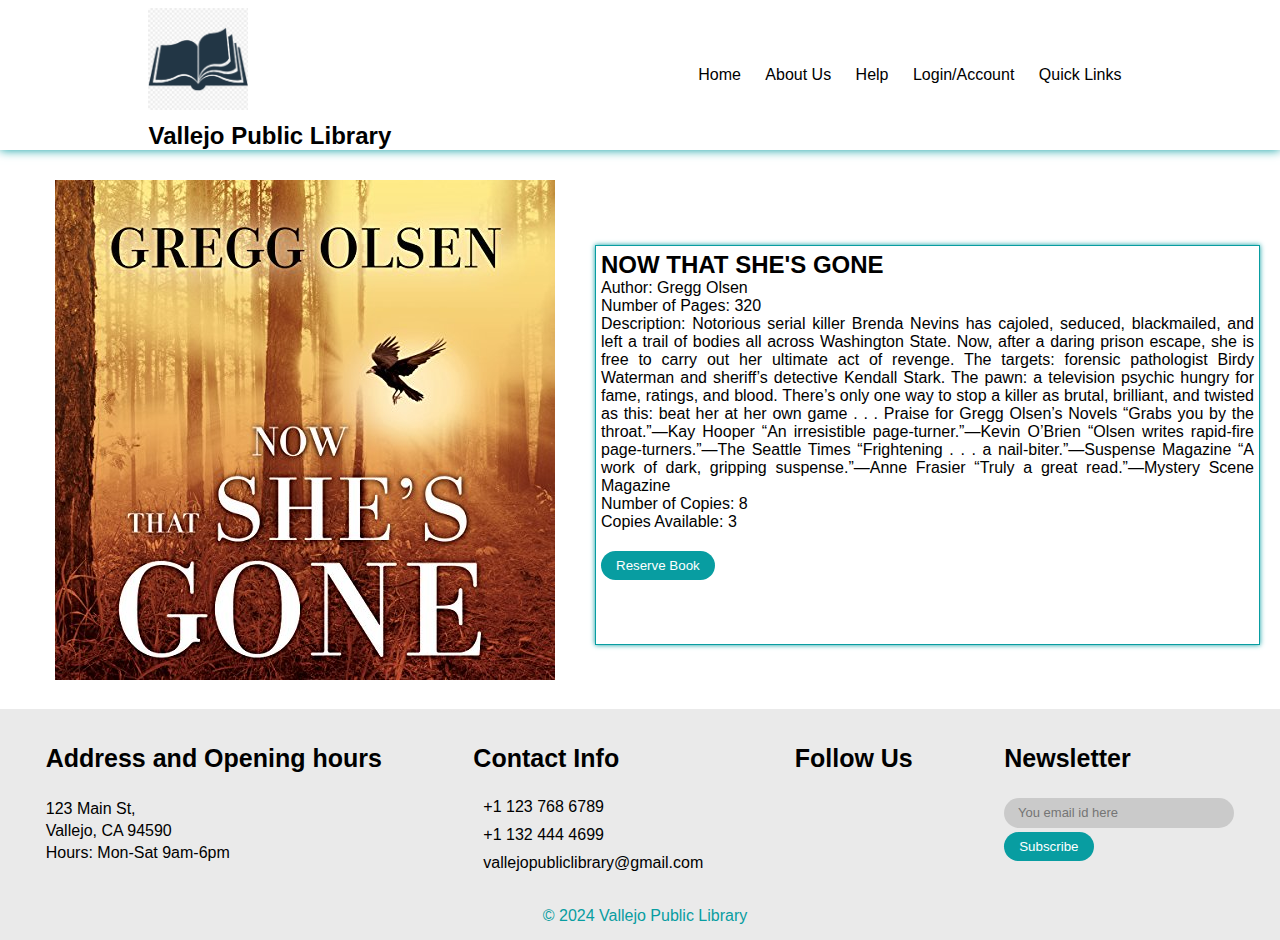
<file: book.html>
<!DOCTYPE html>
<html lang="en">

<head>
    <meta charset="UTF-8">
    <meta http-equiv="X-UA-Compatible" content="IE=edge">
    <meta name="viewport" content="width=device-width, initial-scale=1.0">
    <title>Vallejo Public Library Website</title>
    <link rel="stylesheet" href="style.css">
    <link rel="stylesheet" href="https://cdnjs.cloudflare.com/ajax/libs/font-awesome/6.1.1/css/all.min.css"
        integrity="sha512-KfkfwYDsLkIlwQp6LFnl8zNdLGxu9YAA1QvwINks4PhcElQSvqcyVLLD9aMhXd13uQjoXtEKNosOWaZqXgel0g=="
        crossorigin="anonymous" referrerpolicy="no-referrer" />
</head>

<body>
    <section>
        <nav>
            <div class="logo">
                <img src="image/logo.png">
                <h2>Vallejo Public Library</h2>
            </div>
            <ul>
                <li>
                    <a href="index.html">Home</a>
                </li>
                <li>
                    <a href="About_Us.html">About Us</a>
                </li>
                <li>
                    <a href="Help.html">Help</a>
                </li>
                <li>
                    <a href="#Login/Account.html">Login/Account</a>
                </li>
                <li class="dropdown">
                    <a href="#Quick Links">Quick Links</a>
                    <div class="dropdown-content">
                        <a href="Library_Card_Form.html">Get Library Card</a>
                        <a href="#">Renew Library Card</a>
                        <a href="catalog.html">Book Catalog</a>
                    </div>
                </li>
            </ul>
            </div>
        </nav>
    </section>
    <section>
        <div class="container">
            <div class="image">
                <img src="image/thriller_1.jpg">
            </div>
            <div class="desc">
                <h2>NOW THAT SHE'S GONE</h2>
                <p>Author: Gregg Olsen</p>
                <p>Number of Pages: 320</p>
                <p>Description: Notorious serial killer Brenda Nevins has cajoled, seduced, blackmailed, and left a
                    trail of bodies all across Washington State. Now, after a daring prison escape, she is free to carry
                    out her ultimate act of revenge. The targets: forensic pathologist Birdy Waterman and sheriff’s
                    detective Kendall Stark. The pawn: a television psychic hungry for fame, ratings, and blood. There’s
                    only one way to stop a killer as brutal, brilliant, and twisted as this: beat her at her own game .
                    . . Praise for Gregg Olsen’s Novels “Grabs you by the throat.”—Kay Hooper “An irresistible
                    page-turner.”—Kevin O’Brien “Olsen writes rapid-fire page-turners.”—The Seattle Times “Frightening .
                    . . a nail-biter.”—Suspense Magazine “A work of dark, gripping suspense.”—Anne Frasier “Truly a
                    great read.”—Mystery Scene Magazine</p>
                <p>Number of Copies: 8</p>
                <p>Copies Available: 3</p>
                <button type="submit">Reserve Book</button>
            </div>

        </div>
        <script>
            function reserveBook() {
            }
        </script>
    </section>
    <footer>
        <div class="footer_main">

            <div class="tag">
                <h1>Address and Opening hours</h1>
                <p>123 Main St,</p>
                <p>Vallejo, CA 94590</p>
                <p>Hours: Mon-Sat 9am-6pm</p>

            </div>

            <div class="tag">
                <h1>Contact Info</h1>
                <a href="#"><i class="fa-solid fa-phone"></i>+1 123 768 6789</a>
                <a href="#"><i class="fa-solid fa-phone"></i>+1 132 444 4699</a>
                <a href="#"><i class="fa-solid fa-envelope"></i>vallejopubliclibrary@gmail.com</a>

            </div>

            <div class="tag">
                <h1>Follow Us</h1>
                <div class="social_link">
                    <i class="fa-brands fa-facebook-f"></i>
                    <i class="fa-brands fa-instagram"></i>
                    <i class="fa-brands fa-twitter"></i>
                    <i class="fa-brands fa-linkedin-in"></i>
                </div>

            </div>

            <div class="tag">
                <h1>Newsletter</h1>
                <div class="search_bar">
                    <input type="text" placeholder="You email id here">
                    <button type="submit">Subscribe</button>
                </div>
            </div>

        </div>

        <p class="end"><span><i class="last"></i>&copy; 2024 Vallejo Public Library</span></p>

    </footer>
</body>

</html>
</file>
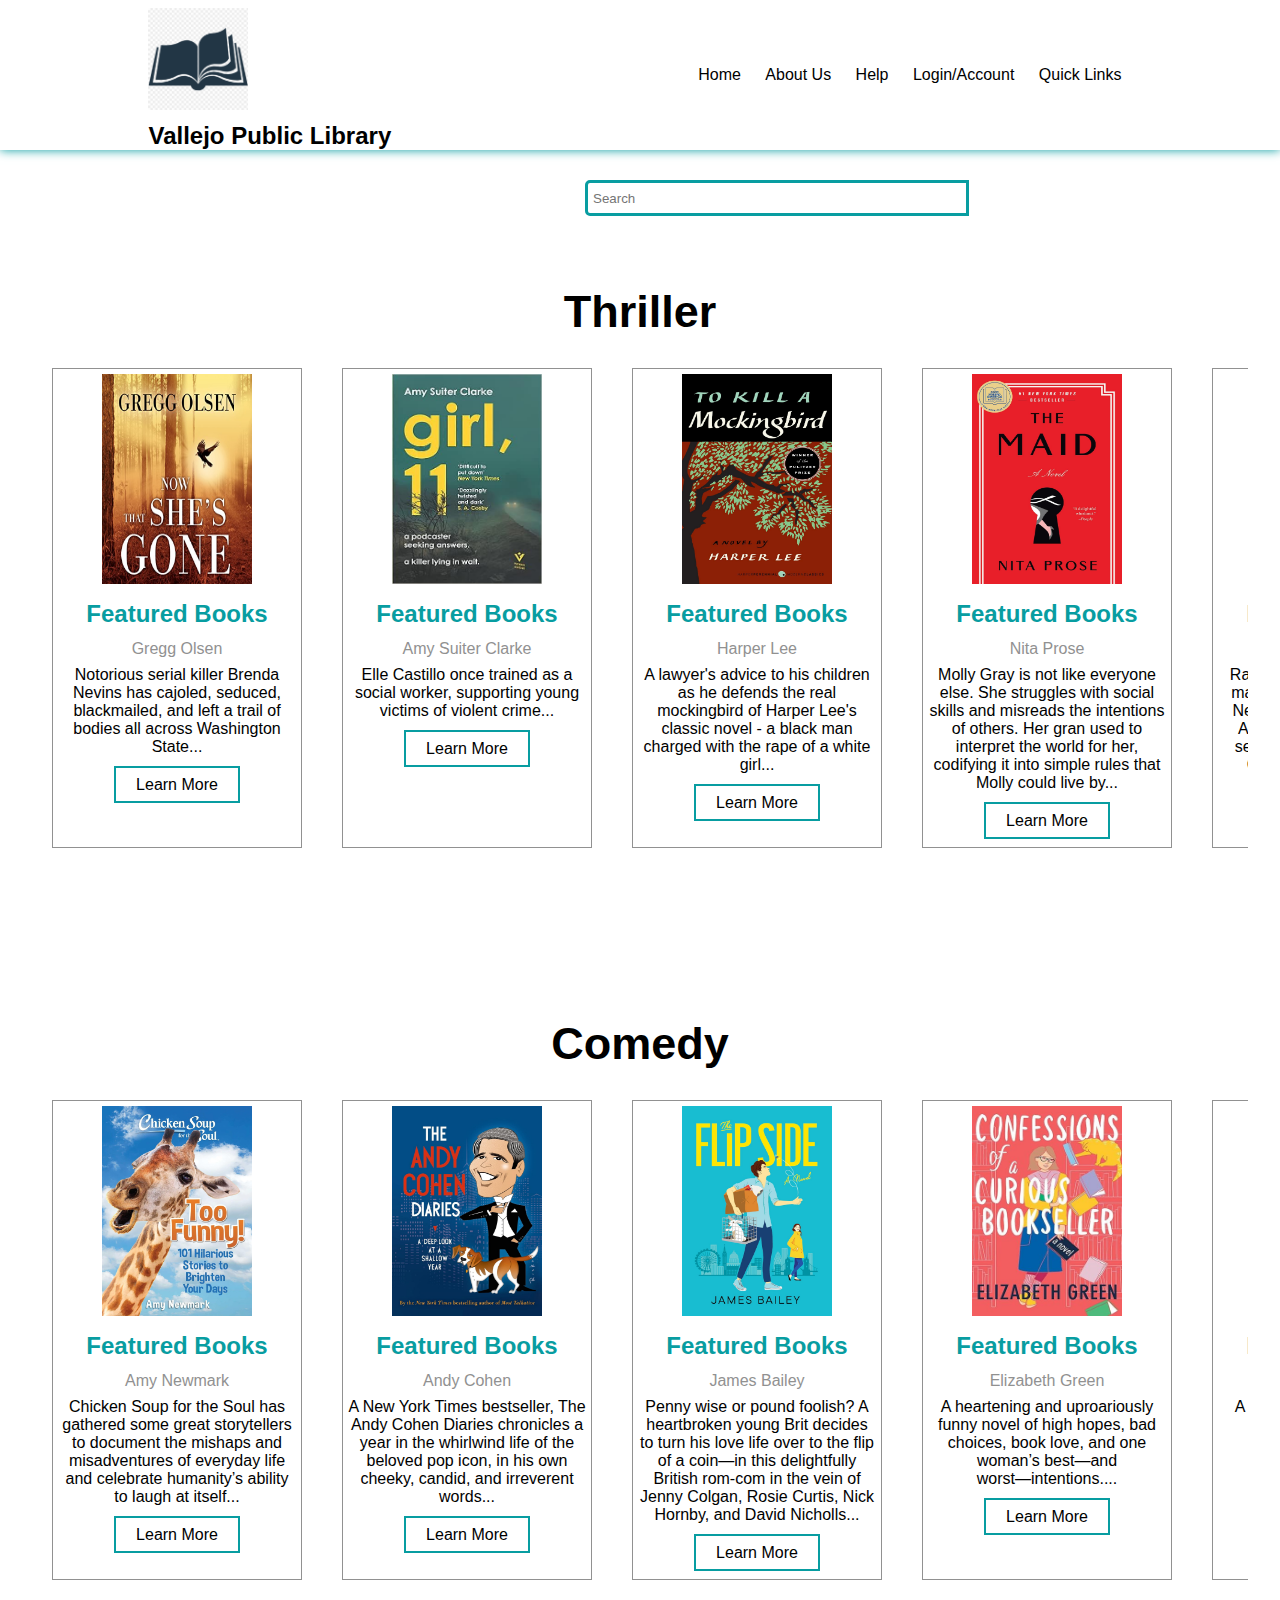
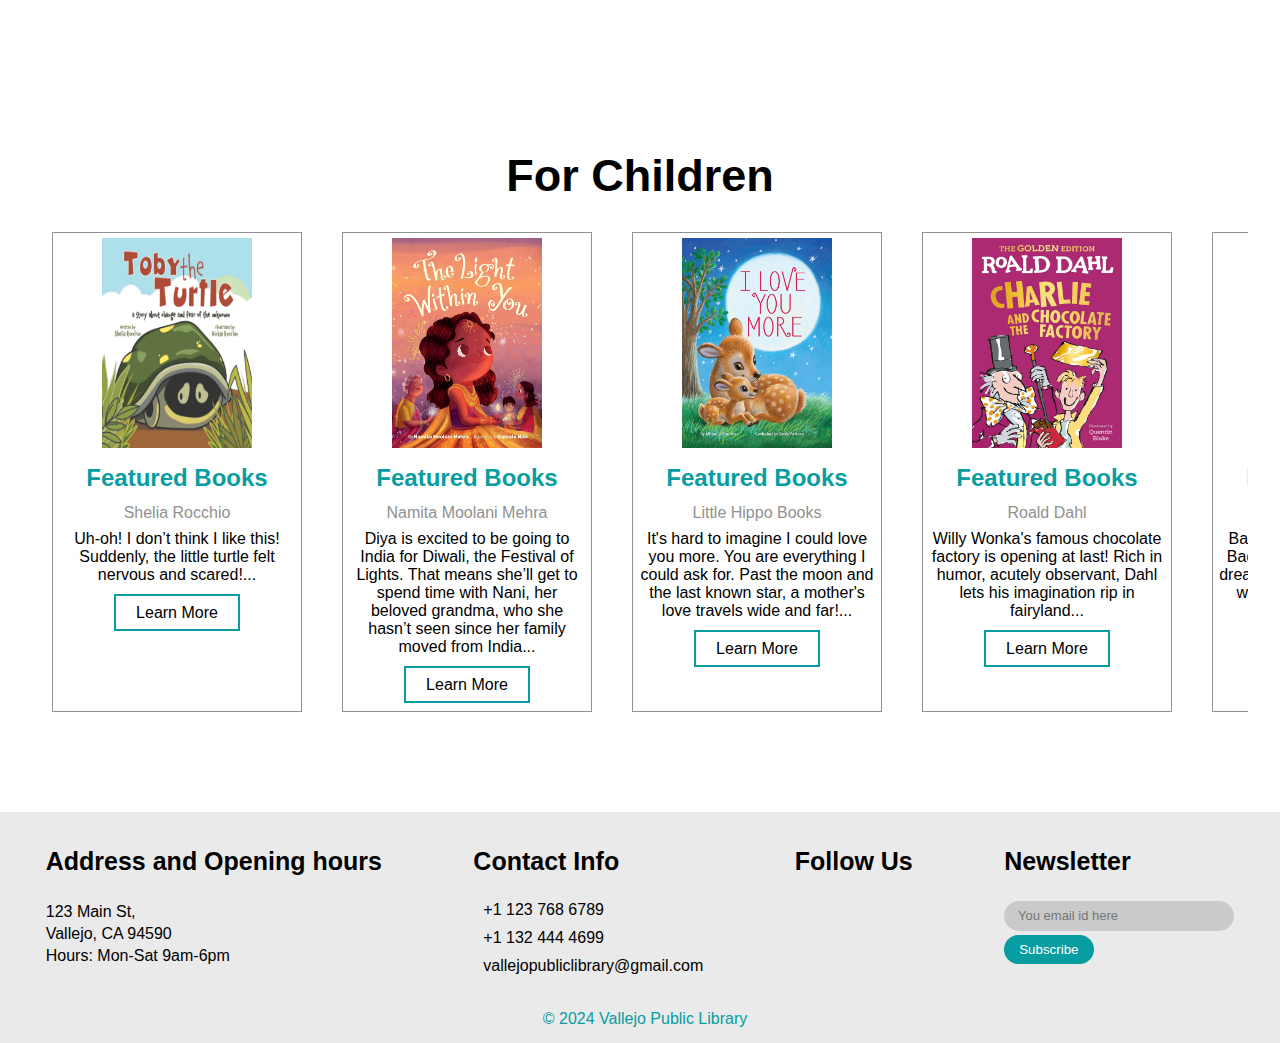
<file: catalog.html>
<!DOCTYPE html>
<html lang="en">

<head>
    <meta charset="UTF-8">
    <meta http-equiv="X-UA-Compatible" content="IE=edge">
    <meta name="viewport" content="width=device-width, initial-scale=1.0">
    <title>Vallejo Public Library Website</title>
    <link rel="stylesheet" href="style.css">
    <link rel="stylesheet" href="https://cdnjs.cloudflare.com/ajax/libs/font-awesome/6.1.1/css/all.min.css"
        integrity="sha512-KfkfwYDsLkIlwQp6LFnl8zNdLGxu9YAA1QvwINks4PhcElQSvqcyVLLD9aMhXd13uQjoXtEKNosOWaZqXgel0g=="
        crossorigin="anonymous" referrerpolicy="no-referrer" />
</head>

<body>
    <section>
        <nav>
            <div class="logo">
                <img src="image/logo.png">
                <h2>Vallejo Public Library</h2>
            </div>

            </div>
            <ul>
                <li>
                    <a href="index.html">Home</a>
                </li>
                <li>
                    <a href="About_Us.html">About Us</a>
                </li>
                <li>
                    <a href="Help.html">Help</a>
                </li>
                <li>
                    <a href="#Login/Account.html">Login/Account</a>
                </li>
                <li class="dropdown">
                    <a href="#Quick Links">Quick Links</a>
                    <div class="dropdown-content">
                        <a href="Library_Card_Form.html">Get Library Card</a>
                        <a href="#">Renew Library Card</a>
                        <a href="catalog.html">Book Catalog</a>
                    </div>
                </li>
            </ul>
            </div>
        </nav>
    </section>
    <section>
        <div class="main">

        </div>
        <div class="search">
            <input type="text" class="searchTerm" placeholder="Search">
            <!--   <button type="submit" class="searchButton_home">
                <i class="fa fa-search"></i> -->
            <!-- </button> -->
        </div>
        <div class="books">

            <div class="thriller_books">

                <h1>Thriller</h1>

                <div class="thriller_book_box">

                    <div class="thriller_book_card">

                        <div class="thriller_book_img">
                            <img src="image/thriller_1.jpg">
                        </div>
                        <div class="thriller_book_tag">
                            <h2>Featured Books</h2>
                            <p class="writer">Gregg Olsen</p>
                            <div class="description">Notorious serial killer Brenda Nevins has cajoled, seduced,
                                blackmailed, and left a trail of bodies all across Washington State...</div>
                            <a href="book.html" class="f_btn">Learn More</a>
                        </div>
                    </div>
                    <div class="thriller_book_card">

                        <div class="thriller_book_img">
                            <img src="image/thriller_2.jpg">
                        </div>

                        <div class="thriller_book_tag">
                            <h2>Featured Books</h2>
                            <p class="writer">Amy Suiter Clarke</p>
                            <div class="description">Elle Castillo once trained as a social worker, supporting young
                                victims of violent crime...</div>
                            <a href="#" class="f_btn">Learn More</a>
                        </div>
                    </div>

                    <div class="thriller_book_card">

                        <div class="thriller_book_img">
                            <img src="image/thriller_3.jpg">
                        </div>

                        <div class="thriller_book_tag">
                            <h2>Featured Books</h2>
                            <p class="writer">Harper Lee</p>
                            <div class="description">A lawyer's advice to his children as he defends the real
                                mockingbird of Harper Lee's classic novel - a black man charged with the rape of a white
                                girl...</div>
                            <a href="#" class="f_btn">Learn More</a>
                        </div>

                    </div>

                    <div class="thriller_book_card">

                        <div class="thriller_book_img">
                            <img src="image/thriller_4.jpg">
                        </div>

                        <div class="thriller_book_tag">
                            <h2>Featured Books</h2>
                            <p class="writer">Nita Prose</p>
                            <div class="description">Molly Gray is not like everyone else. She struggles with social
                                skills and misreads the intentions of others. Her gran used to interpret the world for
                                her, codifying it into simple rules that Molly could live by...</div>
                            <a href="#" class="f_btn">Learn More</a>
                        </div>

                    </div>
                    <div class="thriller_book_card">

                        <div class="thriller_book_img">
                            <img src="image/thriller_5.jpg">
                        </div>

                        <div class="thriller_book_tag">
                            <h2>Featured Books</h2>
                            <p class="writer">Roger Stelljes</p>
                            <div class="description">Racing to the murder scene of married couple Dan and Heidi Newman
                                in an isolated cabin, Agent Tori Hunter finds their seventeen-year-old daughter Cara
                                hiding in the woods, shaking with fear...</div>
                            <a href="#" class="f_btn">Learn More</a>
                        </div>

                    </div>
                    <div class="thriller_book_card">

                        <div class="thriller_book_img">
                            <img src="image/thriller_6.jpeg">
                        </div>

                        <div class="thriller_book_tag">
                            <h2>Featured Books</h2>
                            <p class="writer">Rona Halsall</p>
                            <div class="description">Martha would do anything for her devoted mother, Fran. Now in her
                                mid-twenties, Martha still lives with her in their remote, pretty cottage in the Cornish
                                countryside...
                            </div>
                            <a href="#" class="f_btn">Learn More</a>
                        </div>
                    </div>
                </div>
            </div>

            <div class="thriller_books">

                <h1>Comedy</h1>

                <div class="thriller_book_box">

                    <div class="thriller_book_card">

                        <div class="thriller_book_img">
                            <img src="image/comedy_1.jpg">
                        </div>
                        <div class="thriller_book_tag">
                            <h2>Featured Books</h2>
                            <p class="writer">Amy Newmark</p>
                            <div class="description">Chicken Soup for the Soul has gathered some great storytellers to
                                document the mishaps and misadventures of everyday life and
                                celebrate humanity’s ability to laugh at itself...</div>
                            <a href="#" class="f_btn">Learn More</a>
                        </div>
                    </div>
                    <div class="thriller_book_card">

                        <div class="thriller_book_img">
                            <img src="image/comedy_2.jpg">
                        </div>

                        <div class="thriller_book_tag">
                            <h2>Featured Books</h2>
                            <p class="writer">Andy Cohen</p>
                            <div class="description">A New York Times bestseller, The Andy Cohen Diaries chronicles a
                                year in the whirlwind life of the beloved pop icon, in his own cheeky, candid, and
                                irreverent words...</div>
                            <a href="#" class="f_btn">Learn More</a>
                        </div>
                    </div>

                    <div class="thriller_book_card">

                        <div class="thriller_book_img">
                            <img src="image/comedy_3.jpg">
                        </div>

                        <div class="thriller_book_tag">
                            <h2>Featured Books</h2>
                            <p class="writer">James Bailey</p>
                            <div class="description">Penny wise or pound foolish? A heartbroken young Brit decides to
                                turn his love life over to the flip of a coin—in this delightfully British rom-com in
                                the vein of Jenny Colgan, Rosie Curtis, Nick Hornby, and David Nicholls...</div>
                            <a href="#" class="f_btn">Learn More</a>
                        </div>

                    </div>

                    <div class="thriller_book_card">

                        <div class="thriller_book_img">
                            <img src="image/comedy_4.jpg">
                        </div>

                        <div class="thriller_book_tag">
                            <h2>Featured Books</h2>
                            <p class="writer"> Elizabeth Green</p>
                            <div class="description">A heartening and uproariously funny novel of high hopes, bad
                                choices, book love, and one woman’s best―and worst―intentions....</div>
                            <a href="#" class="f_btn">Learn More</a>
                        </div>

                    </div>
                    <div class="thriller_book_card">

                        <div class="thriller_book_img">
                            <img src="image/comedy_5.jpg">
                        </div>

                        <div class="thriller_book_tag">
                            <h2>Featured Books</h2>
                            <p class="writer">Josh Peck</p>
                            <div class="description">A wonderfully candid memoir from one of the most recognizable faces
                                of a generation, actor, writer, Youtuber, and television superstar, Josh Peck...</div>
                            <a href="#" class="f_btn">Learn More</a>
                        </div>

                    </div>
                    <div class="thriller_book_card">

                        <div class="thriller_book_img">
                            <img src="image/comedy_6.jpg">
                        </div>

                        <div class="thriller_book_tag">
                            <h2>Featured Books</h2>
                            <p class="writer">Rooney Sally</p>
                            <div class="description">Connell and Marianne grow up in the same small town in rural
                                Ireland. The similarities end there; they are from very different worlds...
                            </div>
                            <a href="#" class="f_btn">Learn More</a>
                        </div>
                    </div>
                </div>
            </div>

            <div class="thriller_books">

                <h1>For Children</h1>

                <div class="thriller_book_box">

                    <div class="thriller_book_card">

                        <div class="thriller_book_img">
                            <img src="image/kid_1.jpg">
                        </div>
                        <div class="thriller_book_tag">
                            <h2>Featured Books</h2>
                            <p class="writer">Shelia Rocchio</p>
                            <div class="description">Uh-oh! I don’t think I like this!
                                Suddenly, the little turtle felt nervous and scared!...</div>
                            <a href="#" class="f_btn">Learn More</a>
                        </div>
                    </div>
                    <div class="thriller_book_card">

                        <div class="thriller_book_img">
                            <img src="image/kid_2.jpg">
                        </div>

                        <div class="thriller_book_tag">
                            <h2>Featured Books</h2>
                            <p class="writer">Namita Moolani Mehra</p>
                            <div class="description">Diya is excited to be going to India for Diwali, the Festival of
                                Lights. That means she’ll get to spend time with Nani, her beloved grandma, who she
                                hasn’t seen since her family moved from India...</div>
                            <a href="#" class="f_btn">Learn More</a>
                        </div>
                    </div>

                    <div class="thriller_book_card">

                        <div class="thriller_book_img">
                            <img src="image/kid_3.jpg">
                        </div>

                        <div class="thriller_book_tag">
                            <h2>Featured Books</h2>
                            <p class="writer">Little Hippo Books</p>
                            <div class="description">It's hard to imagine I could love you more. You are everything I
                                could ask for. Past the moon and the last known star, a mother's love travels wide and
                                far!...</div>
                            <a href="#" class="f_btn">Learn More</a>
                        </div>

                    </div>

                    <div class="thriller_book_card">

                        <div class="thriller_book_img">
                            <img src="image/kid_4.jpg">
                        </div>

                        <div class="thriller_book_tag">
                            <h2>Featured Books</h2>
                            <p class="writer"> Roald Dahl</p>
                            <div class="description">Willy Wonka's famous chocolate factory is opening at last! Rich in
                                humor, acutely observant, Dahl lets his imagination rip in fairyland...</div>
                            <a href="#" class="f_btn">Learn More</a>
                        </div>

                    </div>
                    <div class="thriller_book_card">

                        <div class="thriller_book_img">
                            <img src="image/kid_5.jpg">
                        </div>

                        <div class="thriller_book_tag">
                            <h2>Featured Books</h2>
                            <p class="writer"> Susan Verde</p>
                            <div class="description">Based on supermodel Georgie Badiel’s childhood, a young girl dreams
                                of bringing clean drinking water to her African village...</div>
                            <a href="#" class="f_btn">Learn More</a>
                        </div>

                    </div>
                    <div class="thriller_book_card">

                        <div class="thriller_book_img">
                            <img src="image/kid_6.jpg">
                        </div>

                        <div class="thriller_book_tag">
                            <h2>Featured Books</h2>
                            <p class="writer">Onjali Q. Raúf </p>
                            <div class="description">In the vein of timely titles such as Katherine Applegate's Wishtree
                                and Alan Gratz's Refugee comes a touching, accessible middle-grade debut about the
                                ongoing Syrian refugee crisis...
                            </div>
                            <a href="#" class="f_btn">Learn More</a>
                        </div>
                    </div>
                </div>
            </div>
        </div>
    </section>

    <footer>
        <div class="footer_main">

            <div class="tag">
                <h1>Address and Opening hours</h1>
                <p>123 Main St,</p>
                <p>Vallejo, CA 94590</p>
                <p>Hours: Mon-Sat 9am-6pm</p>

            </div>

            <div class="tag">
                <h1>Contact Info</h1>
                <a href="#"><i class="fa-solid fa-phone"></i>+1 123 768 6789</a>
                <a href="#"><i class="fa-solid fa-phone"></i>+1 132 444 4699</a>
                <a href="#"><i class="fa-solid fa-envelope"></i>vallejopubliclibrary@gmail.com</a>

            </div>

            <div class="tag">
                <h1>Follow Us</h1>
                <div class="social_link">
                    <i class="fa-brands fa-facebook-f"></i>
                    <i class="fa-brands fa-instagram"></i>
                    <i class="fa-brands fa-twitter"></i>
                    <i class="fa-brands fa-linkedin-in"></i>
                </div>

            </div>

            <div class="tag">
                <h1>Newsletter</h1>
                <div class="search_bar">
                    <input type="text" placeholder="You email id here">
                    <button type="submit">Subscribe</button>
                </div>
            </div>

        </div>

        <p class="end"><span><i class="last"></i>&copy; 2024 Vallejo Public Library</span></p>

    </footer>
</body>

</html>
</file>
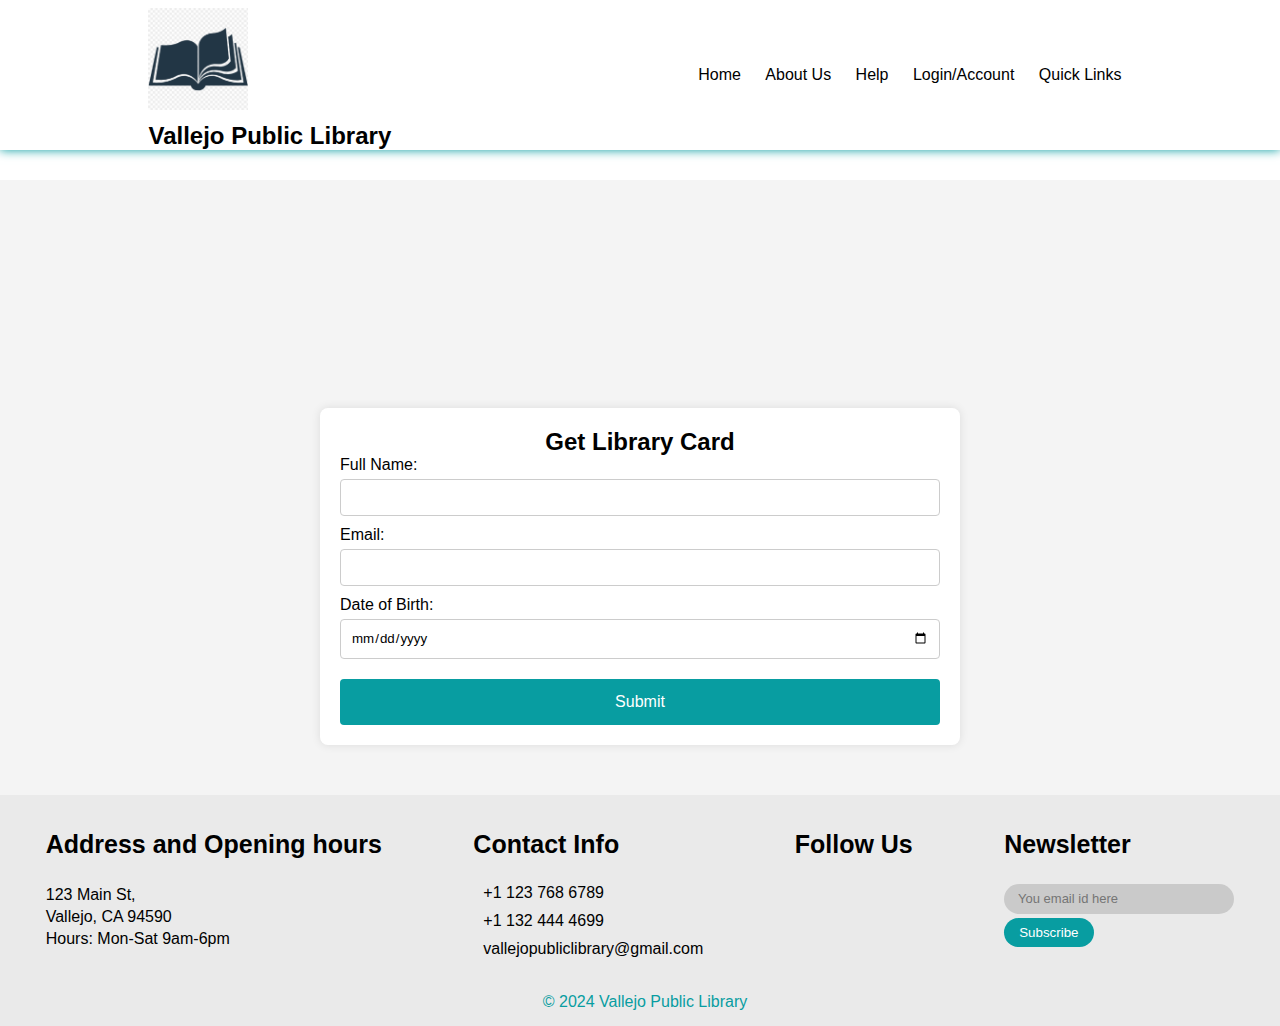
<file: Library_Card_Form.html>
<!DOCTYPE html>
<html lang="en">

<head>
    <meta charset="UTF-8">
    <meta name="viewport" content="width=device-width, initial-scale=1.0">
    <title>Library Card Application</title>
    <link rel="stylesheet" href="style.css">

</head>

<body>
    <section>
        <nav>
            <div class="logo">
                <img src="image/logo.png">
                <h2>Vallejo Public Library</h2>
            </div>

            </div>
            <ul>
                <li>
                    <a href="Home.html">Home</a>
                </li>
                <li>
                    <a href="About_Us.html">About Us</a>
                </li>
                <li>
                    <a href="Help.html">Help</a>
                </li>
                <li>
                    <a href="#Login/Account.html">Login/Account</a>
                </li>
                <li class="dropdown">
                    <a href="#Quick Links">Quick Links</a>
                    <div class="dropdown-content">
                        <a href="Library_Card_Form.html">Get Library Card</a>
                        <a href="#">Renew Library Card</a>
                        <a href="Library.html">Book Catalog</a>
                    </div>
                </li>
            </ul>
            </div>
        </nav>
    </section>
    <section class="library-card-section">
        <div class="library-card-form">
            <h2>Get Library Card</h2>
            <form action="#" method="post">
                <label for="fullName">Full Name:</label>
                <input type="text" id="fullName" name="fullName" required>

                <label for="email">Email:</label>
                <input type="email" id="email" name="email" required>

                <label for="dateOfBirth">Date of Birth:</label>
                <input type="date" id="dateOfBirth" name="dateOfBirth" required>

                <input type="submit" value="Submit">
            </form>
        </div>
    </section>
    <footer>
        <div class="footer_main">

            <div class="tag">
                <h1>Address and Opening hours</h1>
                <p>123 Main St,</p>
                <p>Vallejo, CA 94590</p>
                <p>Hours: Mon-Sat 9am-6pm</p>

            </div>

            <div class="tag">
                <h1>Contact Info</h1>
                <a href="#"><i class="fa-solid fa-phone"></i>+1 123 768 6789</a>
                <a href="#"><i class="fa-solid fa-phone"></i>+1 132 444 4699</a>
                <a href="#"><i class="fa-solid fa-envelope"></i>vallejopubliclibrary@gmail.com</a>

            </div>

            <div class="tag">
                <h1>Follow Us</h1>
                <div class="social_link">
                    <i class="fa-brands fa-facebook-f"></i>
                    <i class="fa-brands fa-instagram"></i>
                    <i class="fa-brands fa-twitter"></i>
                    <i class="fa-brands fa-linkedin-in"></i>
                </div>

            </div>

            <div class="tag">
                <h1>Newsletter</h1>
                <div class="search_bar">
                    <input type="text" placeholder="You email id here">
                    <button type="submit">Subscribe</button>
                </div>
            </div>

        </div>

        <p class="end"><span><i class="last"></i>&copy; 2024 Vallejo Public Library</span></p>

    </footer>

</body>

</html>
</file>
<file: style.css>
* {
    margin: 0;
    padding: 0;
    box-sizing: border-box;
    font-family: sans-serif;

}

body {
    background-color: #ffffff;
    margin: 0;
    padding: 0;
}


section {
    width: 100%;
    height: 100%;
    background-size: cover;
    background-position: center;

}


section nav {
    width: 100%;
    display: flex;
    align-items: center;
    justify-content: space-around;
    box-shadow: 0 0 10px #089da1;
    background: #ffffff;
    position: relative;
    left: 0;
    z-index: 100;
    margin-bottom: 30px !important;
}

section nav .logo img {
    width: 100px;
    cursor: pointer;
    margin: 8px 0;
}

section nav ul {
    list-style: none;
}

section nav li {
    display: inline-block;
    padding: 0 10px;
}

section nav li a {
    text-decoration: none;
    color: #000;
}

section nav li a:hover {
    color: #089da1;
}

.dropdown {
    position: relative;
    display: inline-block;
}

.dropdown-content {
    display: none;
    position: absolute;
    background-color: #f1f1f1;
    min-width: 160px;
    box-shadow: 0px 8px 16px 0px rgba(0, 0, 0, 0.2);
    z-index: 1;
}

.dropdown-content a {
    color: black;
    padding: 12px 16px;
    text-decoration: none;
    display: block;
}

.dropdown:hover .dropdown-content {
    display: block;
}

.arrival_2 img {
    width: 30%;
    height: 30%;
    object-fit: cover;
    object-position: center;
    transition: 0.3s;
}

.arrival_2img {
    transform: scale(1.1);
}

section .main .article {
    display: flex;
    align-items: center;
    justify-content: space-around;
    top: 10%;
    left: 100px;
}

section .main h1 {
    position: relative;
    font-size: 55px;
    top: 80px;
    left: 25px;
    color: #089da1;
}

section .main h1 span {
    color: #089da1;
}

section .main p span {
    width: 650px;
    text-align: justify;
    line-height: 22px;
    position: relative;
    top: 125px;
    left: 25px;
    color: #089da1;
}

section .main .main_img img {
    width: 100%;
    filter: blur(1.5px);
}

section .main .centered {
    position: absolute;
    top: 50%;
    left: 50%;
    transform: translate(-50%, -50%);
    color: #089da1;
    font-weight: bolder;
    font-size: 5ch;
}

section .main_img img {
    display: flex;
    width: 30%;
    margin-left: 65px;
}

.search {
    width: 30%;
    position: relative;

}

.searchTerm {
    width: 100%;
    border: 3px solid #089da1;
    padding: 5px;
    height: 36px;
    border-radius: 5px 0 0 5px;
    margin-left: 65vh;

}

.searchTerm:focus {
    color: #089da1;
}

.searchButton {
    width: 40px;
    height: 36px;
    border: 1px solid #089da1;
    background: #089da1;
    text-align: center;
    color: #fff;
    border-radius: 0 5px 5px 0;
    cursor: pointer;
    font-size: 20px;
}

.wrap {
    width: 30%;
    position: absolute;
    top: 50%;
    left: 50%;
    transform: translate(-50%, -50%);
}

/*About Us*/
.AboutUs {
    margin-left: 60px;
    margin-right: 60px;
}

.AboutUs p {
    color: #089da1;
}

/*news*/
.latest_news {
    width: 100%;
    height: 100vh;
    padding: 70px 0;
}

.latest_news h1 {
    display: flex;
    align-items: center;
    justify-content: center;
    margin-bottom: 30px;
    font-size: 45px;
}

.latest_news h2 {
    display: flex;
    align-items: center;
    justify-content: center;
    margin-bottom: 30px;
    font-size: 22px;
}

.latest_news .latest_news_box {
    width: 95%;
    height: 60vh;
    margin: 0 auto;
    display: grid;
    grid-template-columns: 1fr 1fr 1fr 1fr 1fr 1fr 1fr 1fr 1fr 1fr 1fr 1fr 1fr 1fr 1fr;
    overflow: hidden;
    overflow-x: scroll;
}

.latest_news .latest_news_box .latest_news_card {
    width: 500px;
    height: 500px;
    text-align: center;
    padding: 5px;
    border: 1px solid #919191;
    margin: auto 20px;
}

.latest_news .latest_news_box .latest_news_card:hover {
    box-shadow: 0 0 5px #089da1;
}

.latest_news .latest_news_box .latest_news_card .latest_news_img img {
    width: 488px;
    height: 300px;
}

.latest_news .latest_news_box .latest_news_card .latest_news_tag h2 {
    margin: 12px;
}

.latest_news .latest_news_box .latest_news_card .latest_news_tag .description {
    color: #000;
    margin-top: 8px;
}


.latest_news .flatest_news_box .latest_news_card .latest_news_tag .f_btn {
    margin-top: 20px;
    padding: 8px 20px;
    border: 2px solid #089da1;
    text-decoration: none;
    color: #000;
}

::-webkit-scrollbar {
    width: 10px;
    height: 5px;
}

::-webkit-scrollbar-track {
    box-shadow: inset 0 0 8px rgba(0, 0, 0, 0.2);
}

::-webkit-scrollbar-thumb {
    background: #089da1;
    border-radius: 10px;
}

/*Footer*/

footer {
    width: 100%;
    background: #eaeaea;
}

footer .footer_main {
    width: 100%;
    display: flex;
    justify-content: space-around;
}

footer .footer_main .tag {
    margin: 10px 0;
}

footer .footer_main .tag img {
    width: 100px;
    margin-bottom: 10px;
}

footer .footer_main .tag p {
    width: 250px;
    line-height: 22px;
    text-align: justify;
}

footer .footer_main .tag h1 {
    font-size: 25px;
    margin: 25px 0;
    color: #000;
}

footer .footer_main .tag a {
    display: block;
    color: black;
    text-decoration: none;
    margin: 10px 0;
}

footer .footer_main .tag i {
    margin-right: 10px;
}

footer .footer_main .tag .social_link i {
    margin: 0 5px;
}

footer .footer_main .tag .search_bar {
    width: 230px;
    height: 30px;
    background: rgba(202, 202, 202);
    border-radius: 25px;
}

footer .footer_main .tag .search_bar input {
    width: 200px;
    padding: 2px 0;
    position: relative;
    top: 17%;
    left: 6%;
    border: none;
    outline: none;
    font-size: 13px;
    background: none;
}

footer .footer_main .tag .search_bar button {
    padding: 7px 15px;
    background: #089da1;
    border: none;
    margin-top: 15px;
    border-radius: 25px;
    color: #fff;
    cursor: pointer;
}

footer .end {
    display: flex;
    align-items: center;
    justify-content: center;
    padding: 15px;
    color: #000;
}

footer .end span {
    color: #089da1;
    margin-left: 10px;
}

.library-card-section {
    padding: 50px 0;
    background-color: #f4f4f4;
}

.library-card-form {
    width: 50%;
    margin: auto;
    padding: 20px;
    background-color: #fff;
    border-radius: 8px;
    box-shadow: 0 0 10px rgba(0, 0, 0, 0.1);
    margin-top: 20ch;
}

.library-card-form h2 {
    text-align: center;
}

.library-card-form label {
    margin-bottom: 5px;
    display: block;
}

.library-card-form input[type="text"],
.library-card-form input[type="email"],
.library-card-form input[type="date"] {
    width: 100%;
    padding: 10px;
    margin-bottom: 10px;
    border: 1px solid #ccc;
    border-radius: 4px;
    box-sizing: border-box;
}

.library-card-form input[type="submit"] {
    background-color: #089da1;
    color: white;
    padding: 14px 20px;
    margin-top: 10px;
    border: none;
    border-radius: 4px;
    cursor: pointer;
    width: 100%;
    font-size: 16px;
}

.library-card-form input[type="submit"]:hover {
    background-color: #089da1;
}

.thriller_books {
    width: 100%;
    height: 100%;
    padding: 70px 0;
}

.thriller_books h1 {
    display: flex;
    align-items: center;
    justify-content: center;
    font-size: 45px;
}

.thriller_books .thriller_book_box {
    width: 95%;
    height: 60vh;
    margin: 0 auto;
    display: grid;
    grid-template-columns: 1fr 1fr 1fr 1fr 1fr 1fr 1fr 1fr 1fr 1fr 1fr 1fr 1fr 1fr 1fr;
    overflow: hidden;
    overflow-x: scroll;
}

.thriller_books .thriller_book_box .thriller_book_card {
    width: 250px;
    height: 480px;
    text-align: center;
    padding: 5px;
    border: 1px solid #919191;
    margin: auto 20px;
}

.thriller_books .thriller_book_box .thriller_book_card:hover {
    box-shadow: 0 0 5px #089da1;
}


.thriller_books .thriller_book_box .thriller_book_card .thriller_book_img img {
    width: 150px;
    height: 210px;
}

.thriller_books .thriller_book_box .thriller_book_card .thriller_book_tag h1 {
    margin: 12px;
    top: 20vh;
    position: relative;
    color: #089da1;
}

.thriller_books .thriller_book_box .thriller_book_card .thriller_book_tag h2 {
    margin: 12px;
    color: #089da1;
}

.thriller_books .thriller_book_box .thriller_book_card .thriller_book_tag .writer {
    color: #919191;
}

.thriller_books .thriller_book_box .thriller_book_card .thriller_book_tag .description {
    color: black;
    margin-top: 8px;
    margin-bottom: 20px;
}

.thriller_books .thriller_book_box .thriller_book_card .thriller_book_tag .f_btn {
    padding: 8px 20px;
    border: 2px solid #089da1;
    text-decoration: none;
    color: #000;
}

/* Book information */
.container {
    display: flex;
    /* Use flexbox */
    align-items: center;
    /* Vertically center items */
}

.image {
    flex: 0 0 auto;
    /* Flex item won't grow or shrink */
    margin-right: 20px;
    margin-left: 55px;
    /* Adjust spacing between image and description */
}

.image img {
    max-width: 500px;
    margin-bottom: 25px;
    /* Ensure image doesn't exceed its container */
}


.desc {
    flex: auto;
    width: 150px;
    height: 400px;
    text-align: justify;
    padding: 5px;
    border: 1px solid #089da1;
    margin: auto 20px;
    box-shadow: 0 0 5px #089da1;

    /* Allow description to grow and take remaining space */
}

.desc1 {
    text-align: center;
    color: #089da1;
}


.container button {
    padding: 7px 15px;
    background: #089da1;
    border: none;
    border-radius: 25px;
    color: #fff;
    cursor: pointer;
    margin-top: 20px;
}

.search_home {
    width: 100%;
    position: relative;
    display: flex;
}

.searchTerm_home {
    width: 30%;
    margin-left: 28%;
    border: 3px solid #00B4CC;
    border-right: none;
    height: 50px;
    padding: 5px;
    border-radius: 5px 0 0 5px;
    outline: none;
    color: #9DBFAF;
}

.searchTerm_home:focus {
    color: #089da1;
}

.searchButton_home {
    width: 40px;
    height: 36px;
    border: 1px solid #089da1;
    background: #089da1;
    text-align: center;
    color: #fff;
    border-radius: 0 5px 5px 0;
    cursor: pointer;
    font-size: 20px;
}
</file>
